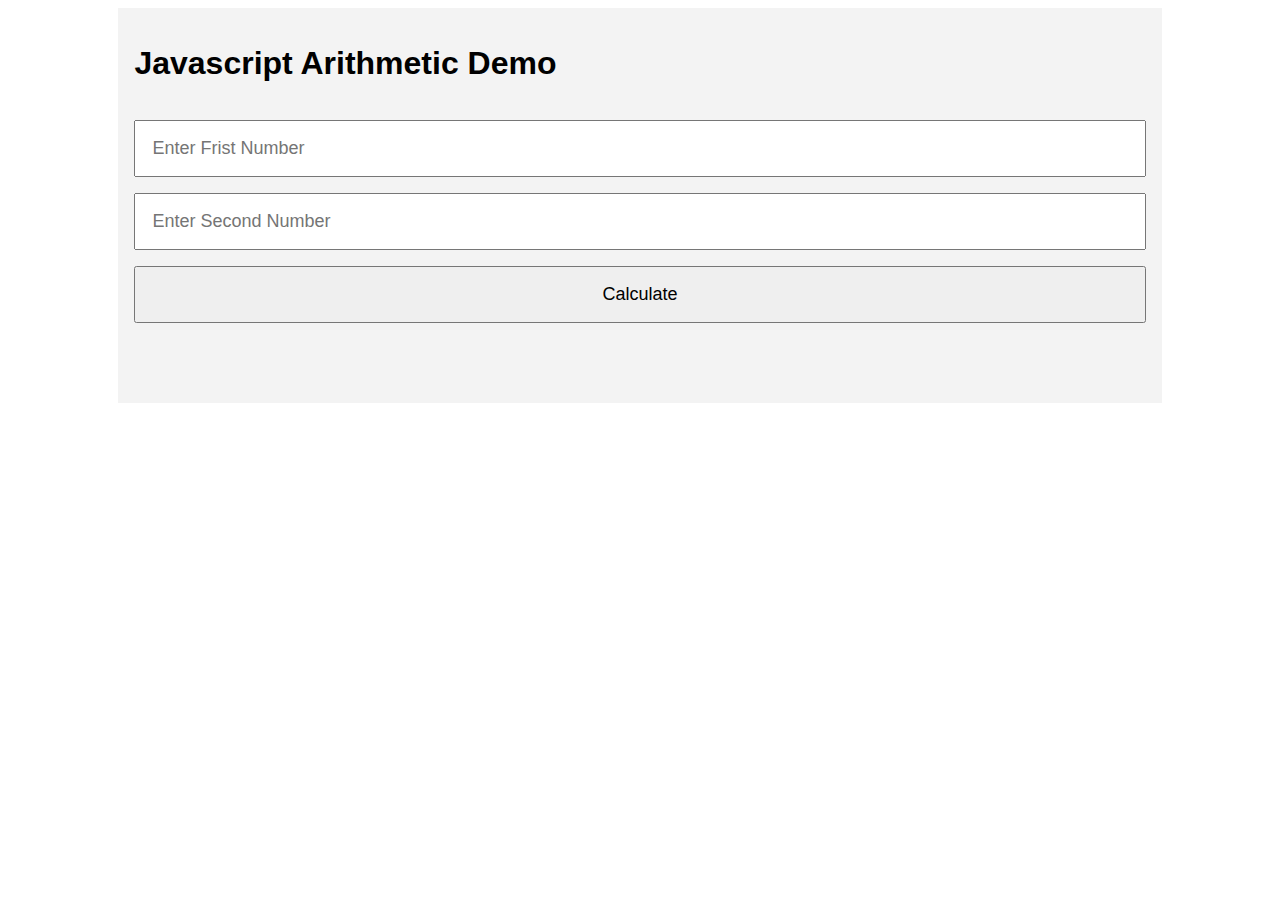
<file: js-dom-demo-test/index.html>
<!DOCTYPE html>
<html lang="en">
<head>
    <meta charset="UTF-8">
    <meta name="viewport" content="width=device-width, initial-scale=1.0">
    <title>JS Arithmetic Demo</title>
    <link rel="stylesheet" href="style.css">
    <script src="main.js"></script>
</head>
<body>
    <div class="wrapper">
        <h1>Javascript Arithmetic Demo</h1>
        <input type="text" id="txtNum1" placeholder="Enter Frist Number">
        <input type="text" id="txtNum2" placeholder="Enter Second Number">
        <button id="btnCalculate">Calculate</button>
        <h2 id="txtSum"></h2>
        <h2 id="txtDiff"></h2>
        <h2 id="txtProd"></h2>
        <h2 id="txtQout"></h2>
    </div>
</body>
</html>
</file>
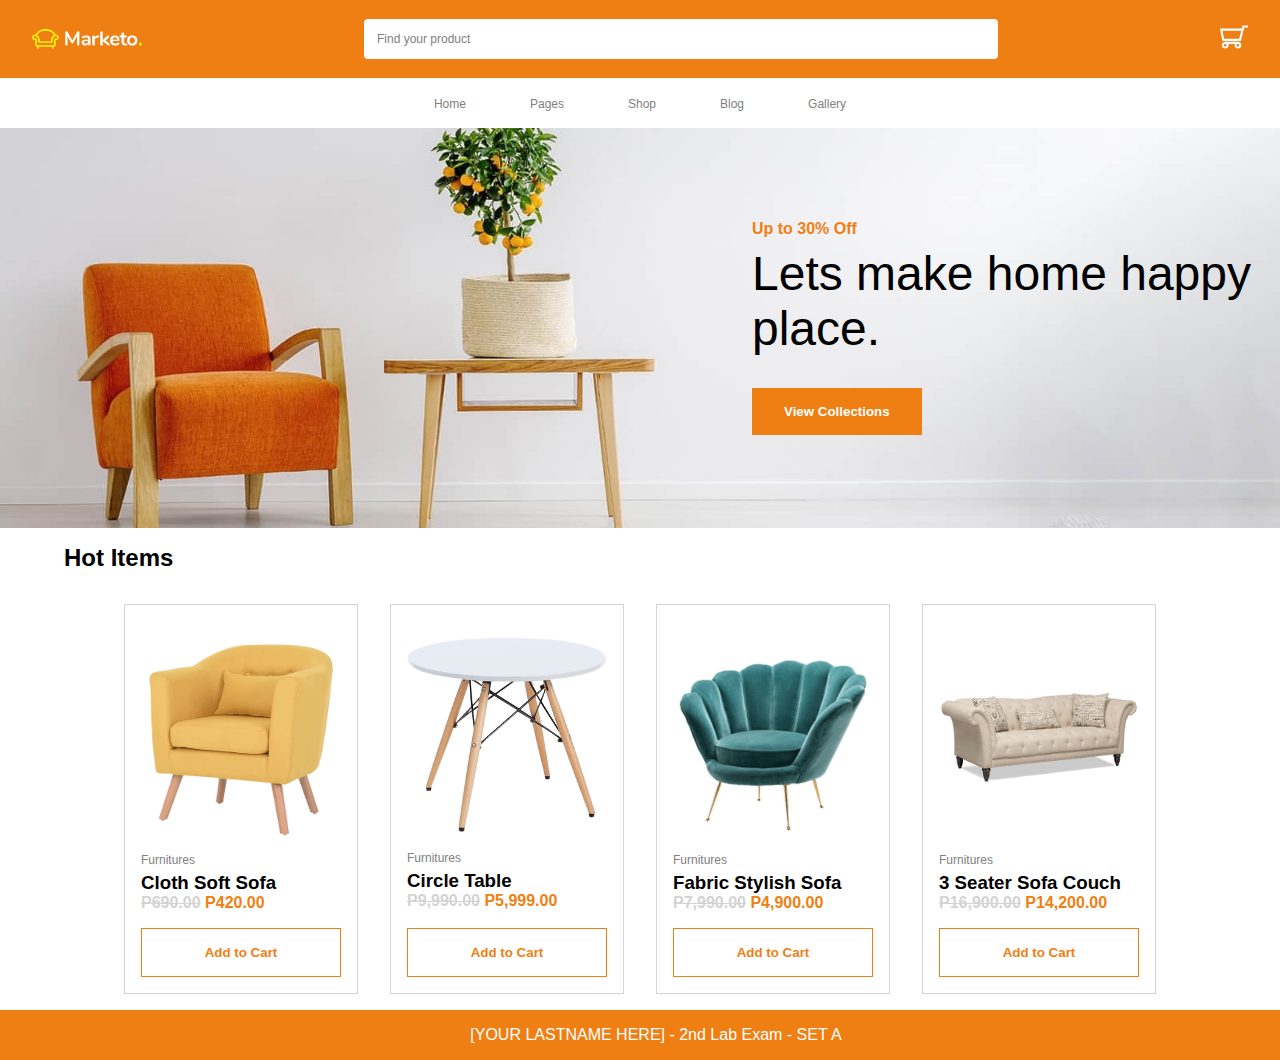
<file: lab2-set-a/index.html>
<!DOCTYPE html>
<html lang="en">
<head>
    <meta charset="UTF-8">
    <meta name="viewport" content="width=device-width, initial-scale=1.0">
    <link rel="stylesheet" href="style.css">
    <title>Document</title>
</head>
<body>
    <div class="wrapper">
        <div class="header">
            <img src="images/logo.png" alt="" class="logo">
            <input class="input-search" type="text" name="" id="" value="Find your product">
            <a class="cart" href="#"><img src="images/cart-icon.svg" alt=""></a>
        </div>
        <div class="nav">
            <ul>
                <li><a href="#">Home</a></li>
                <li><a href="#">Pages</a></li>
                <li><a href="#">Shop</a></li>
                <li><a href="#">Blog</a></li>
                <li><a href="#">Gallery</a></li>
            </ul>
        </div>
        <div class="hero">
            <div class="hero-content">
                <p>Up to 30% Off</p>
                <h1>Lets make home happy place.</h1>
                <input type="button" value="View Collections">
            </div>
        </div>
        <div class="content">
            <h2>Hot Items</h2>
            <div class="listing">
                <div class="item-card">
                    <img src="images/listing/item-1.png" alt="">
                    <div class="card-content">
                        <p class="item-category">Furnitures</p>
                        <h3 class="item-name">Cloth Soft Sofa</h3>
                        <p class="item-price"><span>P690.00</span> P420.00</p>
                    </div>
                    <input class="item-cta" type="button" value="Add to Cart">
                </div>
                <div class="item-card">
                    <img src="images/listing/item-2.png" alt="">
                    <div class="card-content">
                        <p class="item-category">Furnitures</p>
                        <h3 class="item-name">Circle Table</h3>
                        <p class="item-price"><span>P9,990.00</span> P5,999.00</p>
                    </div>
                    <input class="item-cta" type="button" value="Add to Cart">
                </div>
                <div class="item-card">
                    <img src="images/listing/item-3.png" alt="">
                    <div class="card-content">
                        <p class="item-category">Furnitures</p>
                        <h3 class="item-name">Fabric Stylish Sofa</h3>
                        <p class="item-price"><span>P7,990.00</span> P4,900.00</p>
                    </div>
                    <input class="item-cta" type="button" value="Add to Cart">
                </div>
                <div class="item-card">
                    <img src="images/listing/item-4.png" alt="">
                    <div class="card-content">
                        <p class="item-category">Furnitures</p>
                        <h3 class="item-name">3 Seater Sofa Couch</h3>
                        <p class="item-price"><span>P16,900.00</span> P14,200.00</p>
                    </div>
                    <input class="item-cta" type="button" value="Add to Cart">
                </div>
            </div>
        </div>
        <div class="footer"> [YOUR LASTNAME HERE] - 2nd Lab Exam - SET A</div>
    </div>
</body>
</html>
</file>
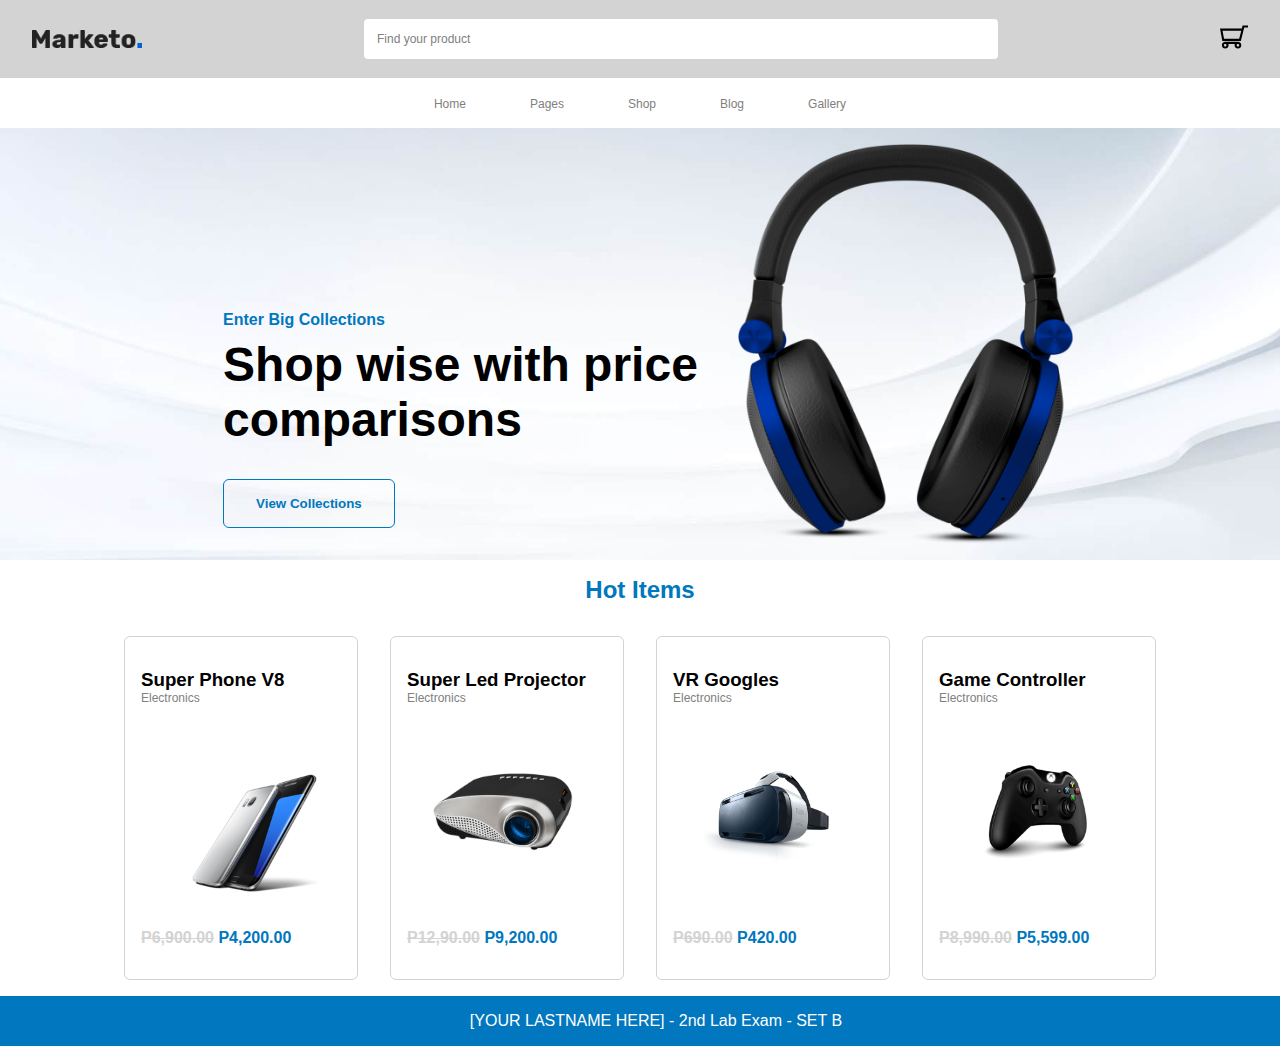
<file: lab2-set-b/index.html>
<!DOCTYPE html>
<html lang="en">
<head>
    <meta charset="UTF-8">
    <meta name="viewport" content="width=device-width, initial-scale=1.0">
    <link rel="stylesheet" href="style.css">
    <title>Document</title>
</head>
<body>
    <div class="wrapper">
        <div class="header">
            <img src="images/logo.png" alt="" class="logo">
            <input class="input-search" type="text" name="" id="" value="Find your product">
            <a class="cart" href="#"><img src="images/cart-icon.svg" alt=""></a>
        </div>
        <div class="nav">
            <ul>
                <li><a href="#">Home</a></li>
                <li><a href="#">Pages</a></li>
                <li><a href="#">Shop</a></li>
                <li><a href="#">Blog</a></li>
                <li><a href="#">Gallery</a></li>
            </ul>
        </div>
        <div class="hero">
            <div class="hero-content">
                <p>Enter Big Collections</p>
                <h1>Shop wise with price comparisons</h1>
                <input type="button" value="View Collections">
            </div>
            <img src="images/hero.png" alt="" class="hero-img">
        </div>
        <div class="content">
            <h2 class="content-text">Hot Items</h2>
            <div class="listing">
                <div class="item-card">
                    <div class="card-content">
                        <h3 class="item-name">Super Phone V8</h3>
                        <p class="item-category">Electronics</p>
                    </div>
                    <img src="images/listing/item-1.png" alt="">
                    <p class="item-price"><span>P6,900.00</span> P4,200.00</p>
                </div>
                <div class="item-card">
                    <div class="card-content">
                        <h3 class="item-name">Super Led Projector</h3>
                        <p class="item-category">Electronics</p>
                    </div>
                    <img src="images/listing/item-2.png" alt="">
                    <p class="item-price"><span>P12,90.00</span> P9,200.00</p>
                </div>
                <div class="item-card">
                    <div class="card-content">
                        <h3 class="item-name">VR Googles</h3>
                        <p class="item-category">Electronics</p>
                    </div>
                    <img src="images/listing/item-3.png" alt="">
                    <p class="item-price"><span>P690.00</span> P420.00</p>
                </div>
                <div class="item-card">
                    <div class="card-content">
                        <h3 class="item-name">Game Controller</h3>
                        <p class="item-category">Electronics</p>
                    </div>
                    <img src="images/listing/item-4.png" alt="">
                    <p class="item-price"><span>P8,990.00</span> P5,599.00</p>
                </div>
            </div>
        </div>
        <div class="footer"> [YOUR LASTNAME HERE] - 2nd Lab Exam - SET B</div>
    </div>
</body>
</html>
</file>
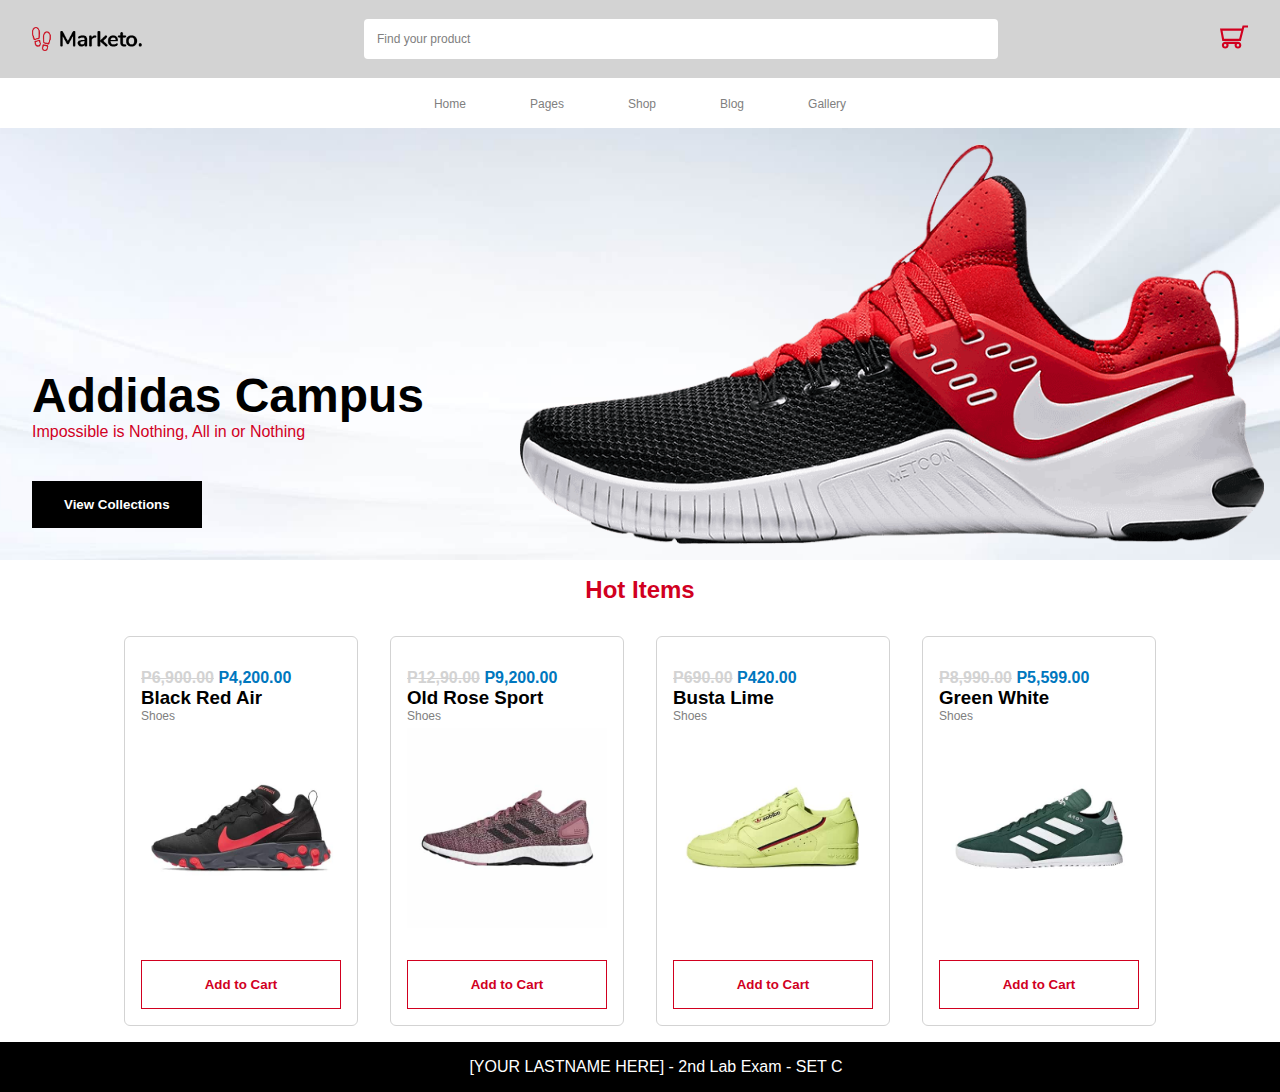
<file: lab2-set-c/index.html>
<!DOCTYPE html>
<html lang="en">
<head>
    <meta charset="UTF-8">
    <meta name="viewport" content="width=device-width, initial-scale=1.0">
    <link rel="stylesheet" href="style.css">
    <title>Document</title>
</head>
<body>
    <div class="wrapper">
        <div class="header">
            <img src="images/logo.png" alt="" class="logo">
            <input class="input-search" type="text" name="" id="" value="Find your product">
            <a class="cart" href="#"><img src="images/cart-icon.svg" alt=""></a>
        </div>
        <div class="nav">
            <ul>
                <li><a href="#">Home</a></li>
                <li><a href="#">Pages</a></li>
                <li><a href="#">Shop</a></li>
                <li><a href="#">Blog</a></li>
                <li><a href="#">Gallery</a></li>
            </ul>
        </div>
        <div class="hero">
            <div class="hero-content">
                <h1>Addidas Campus</h1>
                <p>Impossible is Nothing, All in or Nothing</p>
                <input type="button" value="View Collections">
            </div>
            <img src="images/hero.png" alt="" class="hero-img">
        </div>
        <div class="content">
            <h2 class="content-text">Hot Items</h2>
            <div class="listing">
                <div class="item-card">
                    <div class="card-content">
                        <p class="item-price"><span>P6,900.00</span> P4,200.00</p>
                        <h3 class="item-name">Black Red Air</h3>
                        <p class="item-category">Shoes</p>
                    </div>
                    <img src="images/listing/item-1.png" alt="">
                    <input class="item-cta" type="button" value="Add to Cart">
                </div>
                <div class="item-card">
                    <div class="card-content">
                        <p class="item-price"><span>P12,90.00</span> P9,200.00</p>
                        <h3 class="item-name">Old Rose Sport</h3>
                        <p class="item-category">Shoes</p>
                    </div>
                    <img src="images/listing/item-2.png" alt="">
                    <input class="item-cta" type="button" value="Add to Cart">
                </div>
                <div class="item-card">
                    <div class="card-content">
                        <p class="item-price"><span>P690.00</span> P420.00</p>
                        <h3 class="item-name">Busta Lime</h3>
                        <p class="item-category">Shoes</p>
                    </div>
                    <img src="images/listing/item-3.png" alt="">
                    <input class="item-cta" type="button" value="Add to Cart">
                </div>
                <div class="item-card">
                    <div class="card-content">
                        <p class="item-price"><span>P8,990.00</span> P5,599.00</p>
                        <h3 class="item-name">Green White</h3>
                        <p class="item-category">Shoes</p>
                    </div>
                    <img src="images/listing/item-4.png" alt="">
                    <input class="item-cta" type="button" value="Add to Cart">
                </div>
            </div>
        </div>
        <div class="footer"> [YOUR LASTNAME HERE] - 2nd Lab Exam - SET C</div>
    </div>
</body>
</html>
</file>
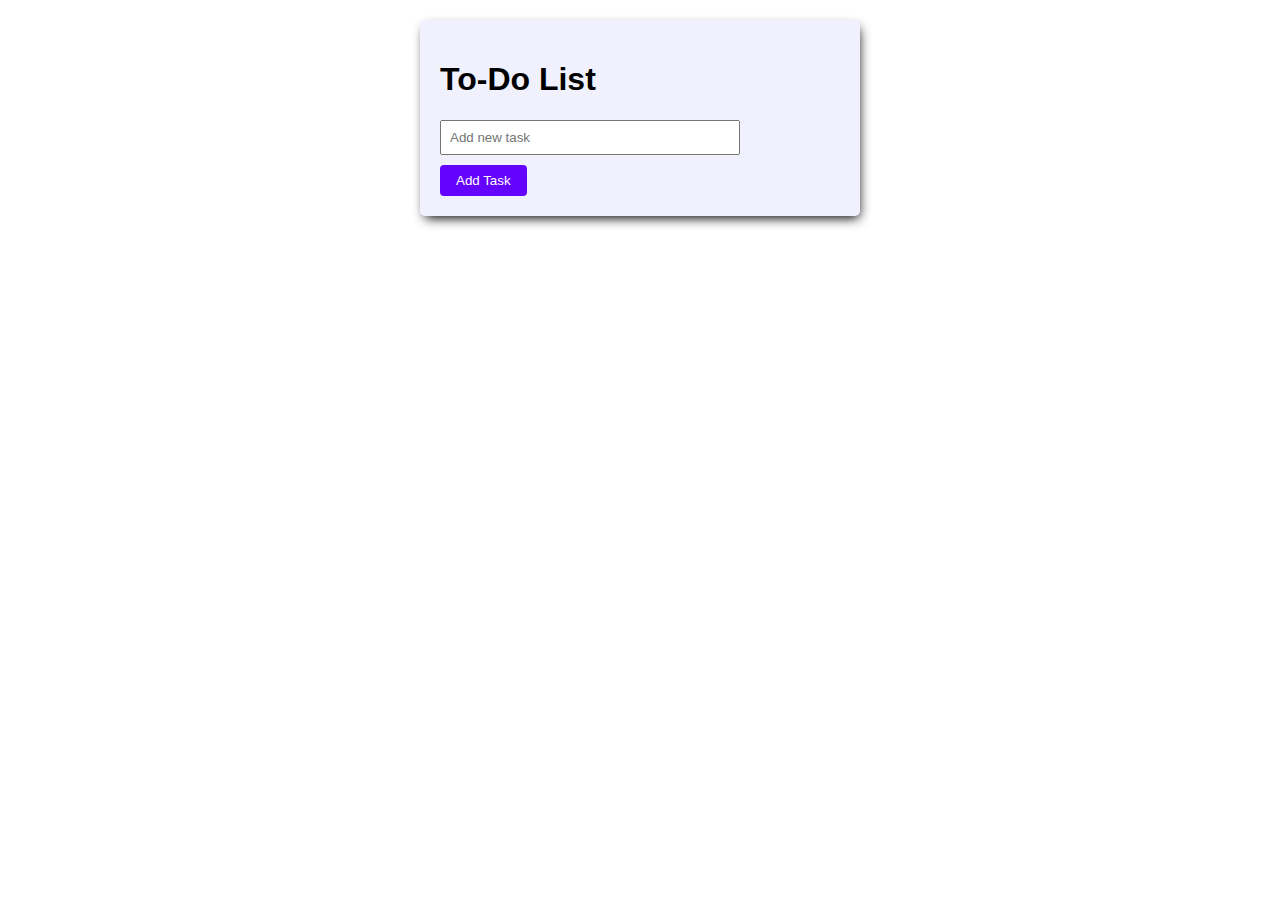
<file: todolist/index.html>
<!DOCTYPE html>
<html lang="en">
<head>
    <meta charset="UTF-8">
    <meta name="viewport" content="width=device-width, initialscale=1.0">
    <title>To-Do List Application</title>
    <link rel="stylesheet" href="style.css">
</head>

<body>
    <div class="container">
    <h1>To-Do List</h1>
    <ul id="todo-list"></ul>
    <input type="text" id="taskInput" placeholder="Add new task">
    <button onclick="addTask()">Add Task</button>
    </div>
    <script src="index.js"></script>
</body>

</html>
</file>
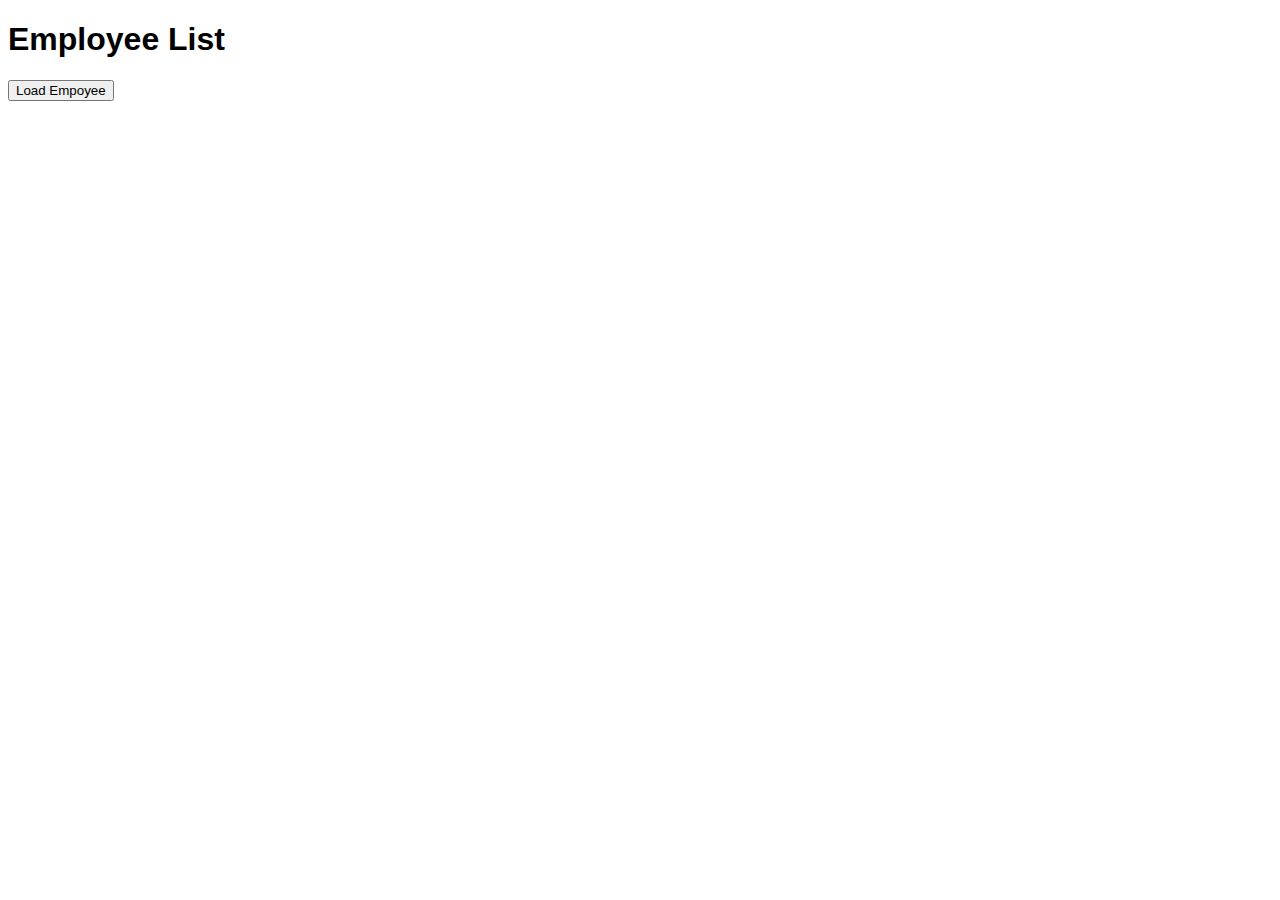
<file: js-dom-demo-test/employee.html>
<!DOCTYPE html>
<html lang="en">

<head>
    <meta charset="UTF-8">
    <meta name="viewport" content="width=device-width, initial-scale=1.0">
    <title>Employee List</title>
    <link rel="stylesheet" href="employee.css">
    <script src="employee.js"></script>
</head>

<body>
    <div class="wrapper">
        <h1>Employee List</h1>
        <button id="btnLoad">Load Empoyee</button>
    </div>
    <div class="content">
        <!-- <div class="card">
            <img src="https://www.w3schools.com/howto/img_avatar.png" alt="Avatar" style="width:100%">
            <div class="container">
                <h4>John Doe</h4>
                <p>Architect & Engineer</p>
            </div>
        </div> -->
    </div>
</body>

</html>
</file>
<file: js-dom-demo-test/style.css>
.wrapper{
    font-family: Helvetica;
    display: flex;
    flex-flow: column;
    width: 80%;
    background: #f3f3f3;
    padding: 1rem;
    margin: auto;
    gap: 1rem;
}

input , button{
    padding:1rem;
    font-size: 18px;
}

h2{
    padding: 0;
    margin: 0;
}
</file>
<file: lab2-set-a/style.css>
*{
margin: 0;
padding: 0;
}

body{
    font-family: Helvetica, sans-serif;
}

.wrapper{
    display: grid;
    grid-template-areas:
    "header header header"
    "nav nav nav"
    "hero hero hero"
    "content content content"
    "footer footer footer";
}

.header{
    grid-area: header;
    padding: 1.2rem 2rem 1.2rem 2rem;
    background: #f07f13;
    color: white;
    display: flex;
    justify-content: space-between;
    align-items: center;
}

.logo{
    max-width: 110px;
    height: auto;
}

.cart img{
   width:28px;
}

.input-search{
    font-size: 12px;
    padding: 0.8rem;
    color: grey;
    border: none;
    border-radius: 4px;  
    width: 50%;
}

.nav{
    grid-area: nav;
}

.nav ul{
    display: flex;
    padding: 1rem;
    gap:4rem;   
    list-style: none;
    justify-content: center;
}

.nav a{
    text-decoration: none;
    color: grey;
    font-size: 12px;
}

.hero{
    grid-area: hero;
    height: 400px;
    background-image: url(images/hero.jpg);
    background-size: cover;
    background-repeat: no-repeat;
    background-position: 20%;
    background-position-x: 50%;
    display: flex;
    flex-flow: column;
    align-items: end;
    justify-content: center;
}


.hero-content{
    padding: 1rem;
    width: 40%;
}

.hero h1{
    font-weight: 100;
    font-size: 3rem;
}

.hero p{
    margin-bottom: 0.5rem;
    font-weight: 800;
    color: #f07f13;
}

.hero input{
    margin-top: 2rem;
    padding: 1rem 2rem 1rem 2rem;
    background: #f07f13;
    font-weight: 600;
    border: none;
    color: white;
    width: fit-content;
}

.content{
    grid-area: content;
    padding: 1rem;
    width: 90%;
    margin: auto;
}

.content h2{
    margin-bottom: 2rem;
}

.listing{
    display: flex;
    flex-flow: row wrap;
    gap: 2rem;
    justify-content: center;
}

.item-card{
    display: flex;
    flex-flow: column;
    justify-content: space-between;
    max-width: 200px;
    min-width: 150px;
    padding: 2rem 1rem 1rem 1rem;
    border: 1px lightgrey solid;
}

.item-card img{
    width: 100%;
    object-fit: cover;
    margin-bottom: 1rem; 
}

.item-cta{
    margin-top: 1rem;
    padding: 1rem;
    background: transparent;
    border: 1px #f07f13 solid;    
    font-weight: 600;
    color: #f07f13;
    width: 100%;
}

.item-card .item-category{
    font-size: 12px;
    color: grey;
    margin-bottom: 0.3rem;
}

.item-card .item-price{
    color: #f07f13;
    font-weight: 600;
}

.item-card .item-price span{
    color: lightgrey;
   text-decoration: line-through;
}

.footer{
    grid-area: footer;
    padding: 1rem;
    background: #f07f13;
    color: white;
    width: 100%;
    bottom: 0;
    text-align: center;
}

@media screen and (max-width:500px) {
    .input-search{
        display: none;
    }
    .cart{
        display: none;
    }
    .header{
        justify-content: center;
    }
    .logo{
        max-width: 200px;
        height: auto;
    }

    .hero{
        grid-area: hero;
        height: 400px;
        background-position-x: 100%;
        display: flex;
        flex-flow: column;
        align-items: center;
     
    }

    .hero-content{
        padding: 1rem;
        width: 90%;
    }

    .wrapper{
        display: grid;
        grid-template-areas:
        "header header header"
        "hero hero hero"
        "content content content"
        "nav nav nav"
        "footer footer footer";
    }

    .nav ul{
        background: grey;
        flex-flow: column;
        align-items: center;
        gap:2rem;
    }

    .nav a{
        color:white;
    }
}
</file>
<file: lab2-set-b/style.css>
*{
margin: 0;
padding: 0;
}

body{
    font-family: Helvetica, sans-serif;
}

.wrapper{
    display: grid;
    grid-template-areas:
    "header header header"
    "nav nav nav"
    "hero hero hero"
    "content content content"
    "footer footer footer";
}

.header{
    grid-area: header;
    padding: 1.2rem 2rem 1.2rem 2rem;
    background: lightgrey;
    color: white;
    display: flex;
    justify-content: space-between;
    align-items: center;
}

.logo{
    max-width: 110px;
    height: auto;
}

.cart img{
   width:28px;
}

.input-search{
    font-size: 12px;
    padding: 0.8rem;
    color: grey;
    border: none;
    border-radius: 4px;  
    width: 50%;
}

.nav{
    grid-area: nav;
}

.nav ul{
    display: flex;
    padding: 1rem;
    gap:4rem;   
    list-style: none;
    justify-content: center;
}

.nav a{
    text-decoration: none;
    color: grey;
    font-size: 12px;
}

.hero{
    padding: 1rem;
    grid-area: hero;
    height: 400px;
    background-image: url(images/hero-bg.jpg);
    background-size: cover;
    background-repeat: no-repeat;
    background-position: 20%;
    background-position-x: 50%;
    display: flex;
    flex-flow: row;
    align-items: end;
    justify-content: center;
}


.hero-img{
height: 100%;
width: auto;
}

.hero-content{
    padding: 1rem;
    width: 40%;
}

.hero h1{
    font-weight: 600;
    font-size: 3rem;
}

.hero p{
    margin-bottom: 0.5rem;
    font-weight: 800;
    color: #0077BE;
}

.hero input{
    margin-top: 2rem;
    padding: 1rem 2rem 1rem 2rem;
    background: transparent;
    font-weight: 600;
    border: none;
    color: #0077BE;
    width: fit-content;
    border: 1px #0077BE solid;
    border-radius: 6px;
}

.content{
    grid-area: content;
    padding: 1rem;
    width: 90%;
    margin: auto;
}

.content h2{
    margin-bottom: 2rem;
}

.content-text{
    text-align: center;
    color: #0077BE;
}

.listing{
    display: flex;
    flex-flow: row wrap;
    gap: 2rem;
    justify-content: center;
}

.item-card{
    display: flex;
    flex-flow: column;
    justify-content: space-between;
    max-width: 200px;
    min-width: 150px;
    padding: 2rem 1rem 2rem 1rem;
    border: 1px lightgrey solid;
    border-radius: 6px;
}

.item-card img{
    width: 100%;
    margin-bottom: 1rem; 
}

.item-card .item-category{
    font-size: 12px;
    color: grey;
    margin-bottom: 0.3rem;
}

.item-card .item-price{
    color: #0077BE;
    font-weight: 600;
}

.item-card .item-price span{
    color: lightgrey;
   text-decoration: line-through;
}

.footer{
    grid-area: footer;
    padding: 1rem;
    background: #0077BE;
    color: white;
    width: 100%;
    bottom: 0;
    text-align: center;
}

@media screen and (max-width:700px) {
    .input-search{
        display: none;
    }
    .cart{
        display: none;
    }
    .header{
        justify-content: center;
    }
    .logo{
        max-width: 200px;
        height: auto;
    }

    .hero{
        grid-area: hero;
        height: 400px;
        background-position-x: 100%;
        display: flex;
        flex-flow: column;
        align-items: center;
     
    }

    .hero-img{
        display: none;
    }

    .hero-content{
        padding: 1rem;
        width: 90%;
    }

    .wrapper{
        display: grid;
        grid-template-areas:
        "header header header"
        "hero hero hero"
        "content content content"
        "nav nav nav"
        "footer footer footer";
    }

    .nav ul{
        background: lightgrey;
        flex-flow: column;
        align-items: center;
        gap:2rem;
    }

    .nav a{
        color:#0077BE;
    }
}
</file>
<file: lab2-set-c/style.css>
*{
margin: 0;
padding: 0;
}

body{
    font-family: Helvetica, sans-serif;
}

.wrapper{
    display: grid;
    grid-template-areas:
    "header header header"
    "nav nav nav"
    "hero hero hero"
    "content content content"
    "footer footer footer";
}

.header{
    grid-area: header;
    padding: 1.2rem 2rem 1.2rem 2rem;
    background: lightgrey;
    display: flex;
    justify-content: space-between;
    align-items: center;
}

.logo{
    max-width: 110px;
    height: auto;
}

.cart img{
   width:28px;
}

.input-search{
    font-size: 12px;
    padding: 0.8rem;
    color: grey;
    border: none;
    border-radius: 4px;  
    width: 50%;
}

.nav{
    grid-area: nav;
}

.nav ul{
    display: flex;
    padding: 1rem;
    gap:4rem;   
    list-style: none;
    justify-content: center;
}

.nav a{
    text-decoration: none;
    color: grey;
    font-size: 12px;
}

.hero{
    padding: 1rem;
    grid-area: hero;
    height: 400px;
    background-image: url(images/hero-bg.jpg);
    background-size: cover;
    background-repeat: no-repeat;
    background-position: 20%;
    background-position-x: 50%;
    display: flex;
    flex-flow: row;
    align-items: end;
    justify-content: center;
}


.hero-img{
height: 100%;
width: auto;
}

.hero-content{
    padding: 1rem;
    width: 40%;
}

.hero h1{
    font-weight: 800;
    font-size: 3rem;
}

.hero p{
    margin-bottom: 0.5rem;
    font-weight: 100;
    color: #d1001f;
}

.hero input{
    margin-top: 2rem;
    padding: 1rem 2rem 1rem 2rem;
    background: black;
    font-weight: 600;
    border: none;
    color: white;
    border: none;
}

.content{
    grid-area: content;
    padding: 1rem;
    width: 90%;
    margin: auto;
}

.content h2{
    margin-bottom: 2rem;
}

.content-text{
    text-align: center;
    color: #d1001f;
}

.listing{
    display: flex;
    flex-flow: row wrap;
    gap: 2rem;
    justify-content: center;
}

.item-card{
    display: flex;
    flex-flow: column;
    justify-content: space-between;
    max-width: 200px;
    min-width: 150px;
    padding: 2rem 1rem 1rem 1rem;
    border: 1px lightgrey solid;
    border-radius: 6px;
}

.item-cta{
    margin-top: 1rem;
    padding: 1rem;
    background: transparent;
    border: 1px #d1001f solid;    
    font-weight: 600;
    color: #d1001f;
    width: 100%;
}


.item-card img{
    width: 100%;
    margin-bottom: 1rem; 
}

.item-card .item-category{
    font-size: 12px;
    color: grey;
    margin-bottom: 0.3rem;
}

.item-card .item-price{
    color: #0077BE;
    font-weight: 600;
}

.item-card .item-price span{
    color: lightgrey;
   text-decoration: line-through;
}

.footer{
    grid-area: footer;
    padding: 1rem;
    background: #000000;
    color: white;
    width: 100%;
    bottom: 0;
    text-align: center;
}

@media screen and (max-width:700px) {
    .input-search{
        display: none;
    }
    .cart{
        display: none;
    }
    .header{
        justify-content: center;
    }
    .logo{
        max-width: 200px;
        height: auto;
    }

    .hero{
        grid-area: hero;
        height: 400px;
        background-position-x: 100%;
        display: flex;
        flex-flow: column;
        align-items: center;
        text-align: center;
        padding: 0px;
    }

    .hero-img{
        display: none;
    }

    .hero-content{
        padding: 1rem;
        width: 90%;
    }

    .wrapper{
        display: grid;
        grid-template-areas:
        "header header header"
        "hero hero hero"
        "content content content"
        "nav nav nav"
        "footer footer footer";
    }

    .nav ul{
        background: lightgrey;
        flex-flow: column;
        align-items: center;
        gap:2rem;
    }

    .nav a{
        color:#d1001f;
    }
}
</file>
<file: todolist/style.css>
body{
    
    background-repeat: no-repeat;
}
.container {
    max-width: 400px;
    margin: 20px auto;
    padding: 20px;
    
    border-radius: 5px;
    background-color: #f1f1fd;
    box-shadow: 2px 5px 12px -3px rgba(0,0,0,1);
    -webkit-box-shadow: 2px 5px 12px -3px rgba(0,0,0,1);
    -moz-box-shadow: 2px 5px 12px -3px rgba(0,0,0,1);
   }

   h1{
    font-family: Arial, Helvetica, sans-serif;
   }

   ul {
    list-style-type: none;
    padding: 0;
   }

   li {
    margin-bottom: 10px;
   }

   input[type="text"] {
    width: 70%;
    padding: 8px;
    margin-right: 10px;
    margin-bottom: 10px;
   }

   button {
    padding: 8px 16px;
    background-color: #6404ff;
    color: white;
    border: none;
    border-radius: 4px;
    cursor: pointer;
    
   }
   button:hover {
    background-color: #000000;
   }
</file>
<file: js-dom-demo-test/employee.css>
body{
    font-family: Helvetica;
}
.card {
    /* Add shadows to create the "card" effect */
    box-shadow: 0 4px 8px 0 rgba(0,0,0,0.2);
    transition: 0.3s;
    width: 200px;
  }
  
  /* On mouse-over, add a deeper shadow */
  .card:hover {
    box-shadow: 0 8px 16px 0 rgba(0,0,0,0.2);
  }
  
  /* Add some padding inside the card container */
  .container {
    padding: 1rem;
  }

  h4{
    font-size: 22px;
  }

  .container h4,p{
    margin: 0;
    padding: 0;
  }

  .content{
    display: flex;
    flex-flow: row wrap;
    gap : 1rem;
  }
</file>
